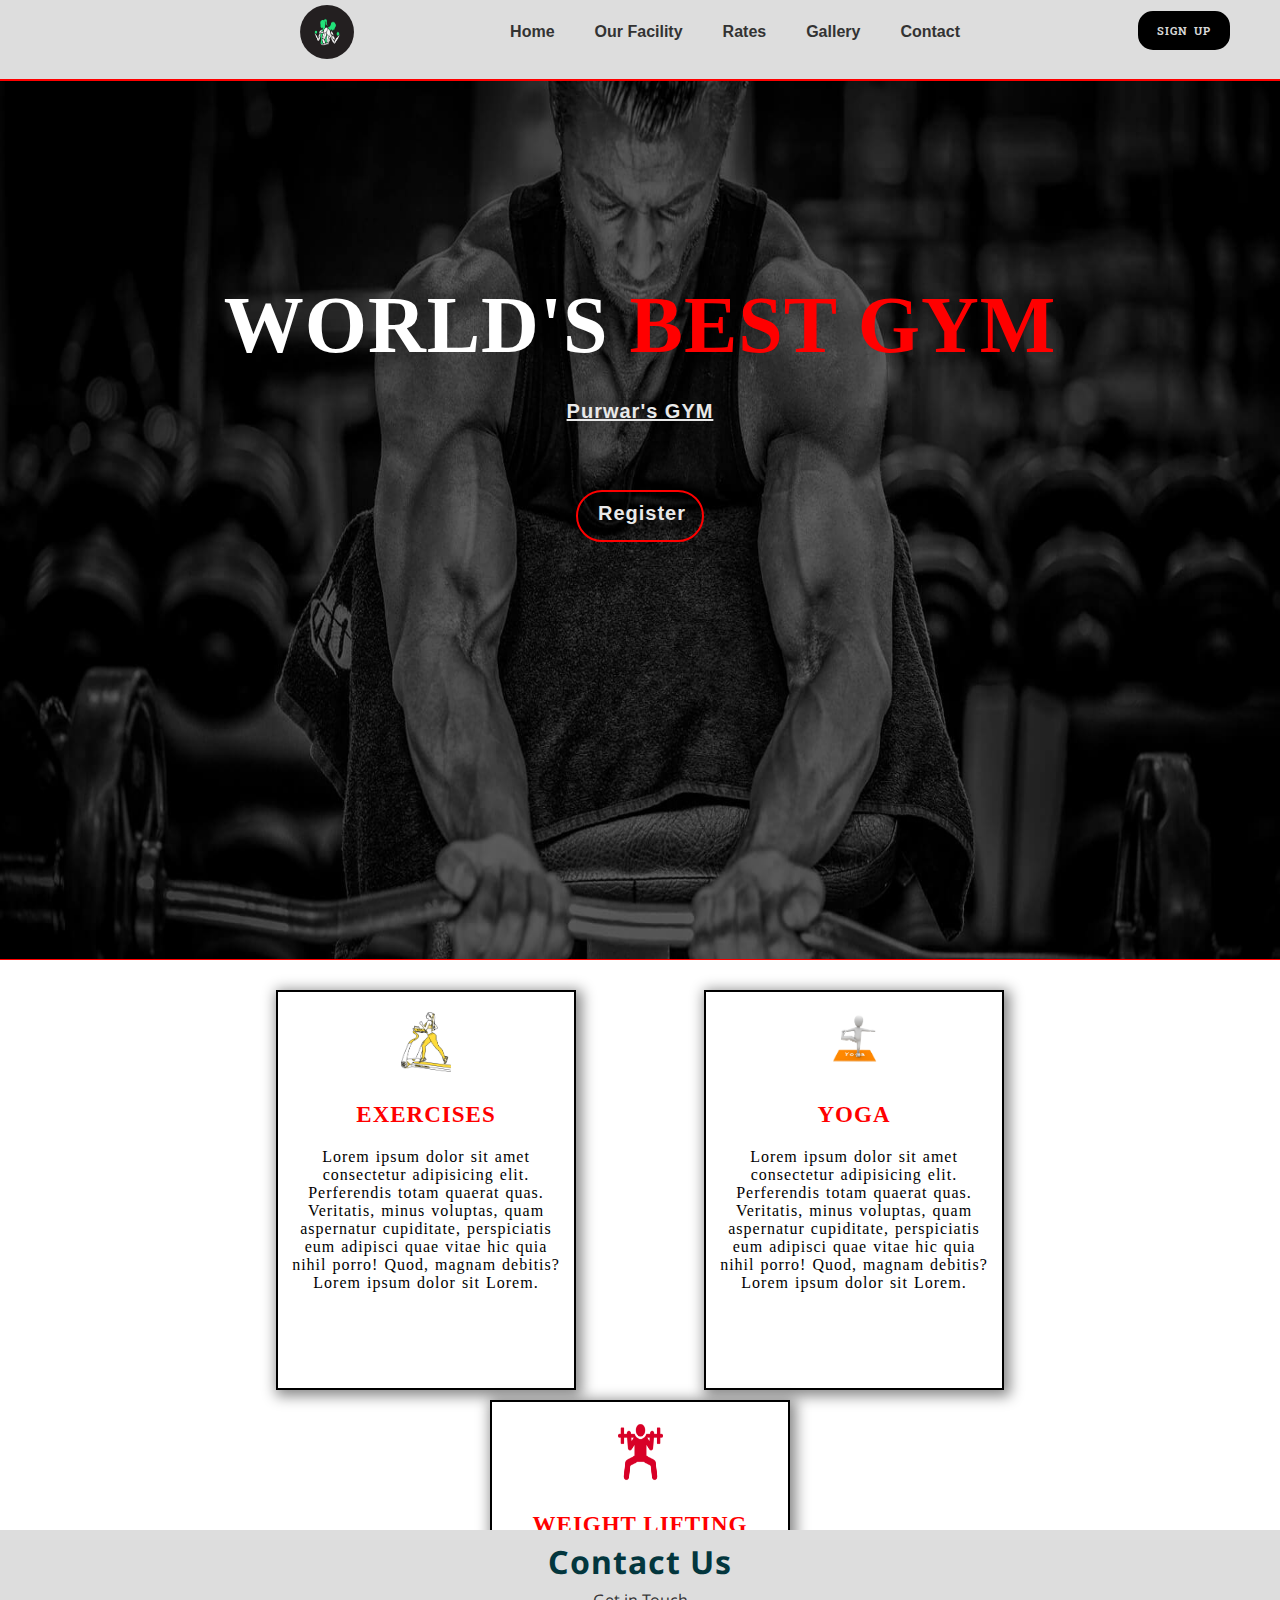
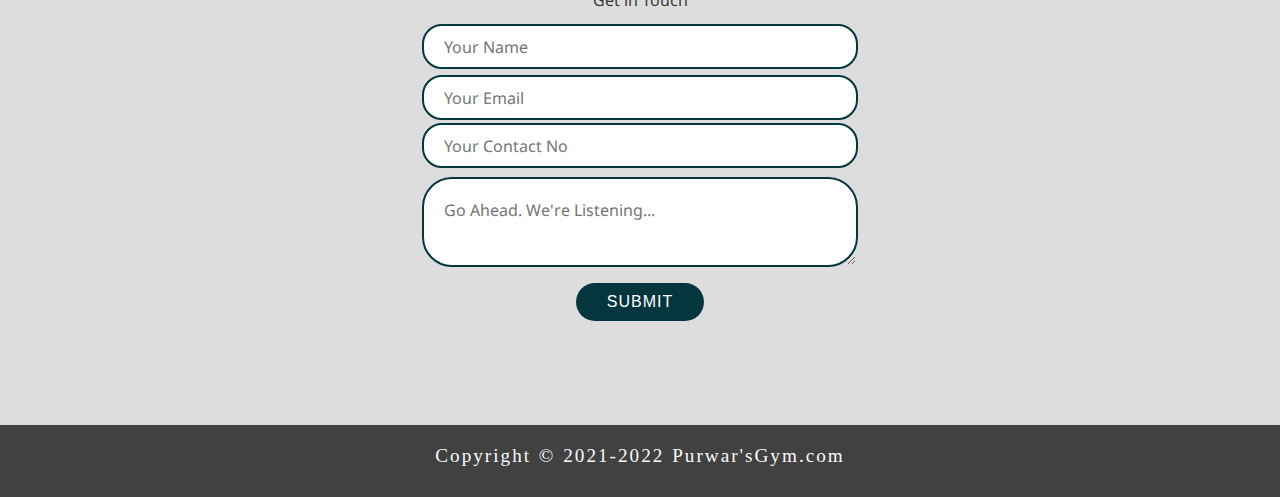
<file: task3,4/index.html>
<!DOCTYPE html>
<html lang="en">
  <head>
    <meta charset="UTF-8" />
    <meta http-equiv="X-UA-Compatible" content="IE=edge" />
    <meta name="viewport" content="width=device-width, initial-scale=1.0" />
    <title>Purwar's GYM | Best GYM in India</title>
    <link rel="stylesheet" href="./CSS/style.css" />
    

    <link rel="preconnect" href="https://fonts.gstatic.com" />
    <link rel="preconnect" href="https://fonts.gstatic.com" />
    <link
      href="https://fonts.googleapis.com/css2?family=Roboto+Slab:wght@400;700&display=swap"
      rel="stylesheet"
    />
    <link rel="preconnect" href="https://fonts.gstatic.com" />
    <link
      href="https://fonts.googleapis.com/css2?family=Noto+Sans&display=swap"
      rel="stylesheet"
    />

  </head>
  <body>
    <header>
      <div id="navbar">
      <nav >
        <div class="left">
          <img src="./img/logo.png" alt="" />
        </div>
        <div class="right">
          <ul>
            <li><a href="http://">Home</a></li>
            <li><a href="http://">Our Facility</a></li>
            <li><a href="http://">Rates</a></li>
            <li><a href="http://">Gallery</a></li>
            <li><a href="http://">Contact</a></li>
          </ul>
          <div>
            <button type="button" class="btn"> <a href="/signup.html" target="_blank"> SIGN UP</a></button>
          </div>
        </div>
      </nav>
    </div>
    </header>
    <main>
      <div>
        <div class="background">
          <img src="./img/slider_01.jpg" alt="" />
        </div>
        <div class="text">WORLD'S <span style="color: red">BEST GYM</span></div>
        <div class="text2">Purwar's GYM</div>
        <div class="register">
          <span> Register</span>
        </div>
      </div>
    </main>
    <section>
      <div class="container">
        <div class="box1">
          <img src="./img/exercises-6156284_1280.png" alt="" />
          <div class="exercise">EXERCISES</div>
          <div class="exertext">
            Lorem ipsum dolor sit amet consectetur adipisicing elit. Perferendis
            totam quaerat quas. Veritatis, minus voluptas, quam aspernatur
            cupiditate, perspiciatis eum adipisci quae vitae hic quia nihil
            porro! Quod, magnam debitis?Lorem ipsum dolor sit Lorem.
          </div>
        </div>
        <div class="box2">
          <img src="./img/yoga-1027245_1920-removebg-preview.png" alt="" />
          <div class="yoga">YOGA</div>
          <div class="yogatext">
            Lorem ipsum dolor sit amet consectetur adipisicing elit. Perferendis
            totam quaerat quas. Veritatis, minus voluptas, quam aspernatur
            cupiditate, perspiciatis eum adipisci quae vitae hic quia nihil
            porro! Quod, magnam debitis?Lorem ipsum dolor sit Lorem.
          </div>
        </div>
        <div class="box3">
          <img src="./img/weightlifting-100x100.png" alt="" />
          <div class="wl">WEIGHT LIFTING</div>
          <div class="wltext">
            Lorem ipsum dolor sit amet consectetur adipisicing elit. Perferendis
            totam quaerat quas. Veritatis, minus voluptas, quam aspernatur
            cupiditate, perspiciatis eum adipisci quae vitae hic quia nihil
            porro! Quod, magnam debitis?Lorem ipsum dolor sit Lorem.
          </div>
        </div>
      </div>

      <div class="contact">
        <h3>Contact Us</h3>
        
        <p id="git">Get in Touch</p>
        <div class="form">
          <form action="" id="form">
            <div class="detail">
              <input
                type="text"
                name="Name"
                id="name"
                placeholder="Your Name"
              />
            </div>
            <div class="detail">
              <input
                type="email"
                name="email"
                id="email"
                placeholder="Your Email"
              />
              <div class="detail">
                <input
                  type="number"
                  name="cno"
                  id="cno"
                  placeholder="Your Contact No"
                />
              </div>
            </div>
            <div class="detail">
            <textarea name="message" id="message" cols="" rows="" placeholder="Go Ahead. We're Listening..."></textarea>
          </div>
          
            <div class="detail">
            <button><span> SUBMIT</span></button>
          </div>
            
          </form>
        </div>
      </div>
    </section>
    <footer>
      <div id="copyright">
        <span> Copyright © 2021-2022 Purwar'sGym.com</span>
      </div>
    </footer>
  </body>
</html>
</file>
<file: task3,4/CSS/style.css>
* {
    margin: 0px;
    padding: 0px;
    box-sizing: border-box;
    
}
html{
    scroll-behavior: smooth;
    font-size: 100%;
}


#navbar {
    
    background-color: rgb(221, 221, 221);
    border-bottom: 2px solid red;
    height: 9vh;
    position: fixed;
    top: 0px;
    width: 100%;
    z-index: 1;
    
    
    
    height: 9vh;
    
}
/* #navbar::after{
    content:"";
    background:url(/img/slider_01.jpg);
    /* position:absolute;
    top: 0px;
    left:0px;
    z-index: 1; */
   

#navbar div img {
  display: inline-block;
  height: 54px;
  width: 54px;
  margin-top: 5px;
  margin-left: 300px;
  border:rgb(221, 221, 221);
  border-radius: 70px;
  
}
.right ul{
    display: flex;
    list-style: none;
    float: right;
    margin-top: -60px;
    margin-right: 300px;
    
}

.right ul a{
    display: block;
    padding: 20px;
    
    text-decoration: none;
    font-family: 'Open Sans', sans-serif;
    font-size: 16px;
    font-weight: 600;
    /* line-height: 21px; */
    color: #333333;
    font-style: normal;
}
.right ul a:hover{
    color: rgb(83, 83, 83);

}
#navbar ul a::after{
    content: "";
    width: 0;
    height: 1.7px;
    background: rgb(83,83,83);
    display: block;
    margin: auto;
    transition: .5s;
    
}
#navbar ul a:hover:after {
    width: 100%;
}
.btn{
    border: 2px solid rgb(0, 0, 0);
    border-radius: 15px;
    background-color: rgb(0, 0, 0);
    /* width: 70px; */
    /* height: 30px; */
    font-size: 11px;
    
    
    font-weight: bold;
    font-family: 'Roboto Slab', serif;
    cursor: pointer;
    position: absolute;
    top: 11px;
    right: 50px;
    color: rgb(216, 216, 216);
    padding: 10px 17px;
    word-spacing: 2px;
    letter-spacing: 1px;
}

.btn a{
    text-decoration: none;
    color:rgb(216, 216, 216);
}
.btn a:hover{
    /* color: black; */
    text-decoration: underline;
    
}

    .background img{
        display: inline-block;
        width: 100%;
        height: 100vh;
        position: absolute;
        top: 60px;
        z-index: -1;
        border-bottom:1px solid red;
        
    }
    

    
    .text{
        /* display: flex; */
        position: absolute;
        top: 280px;
        /* justify-content: center; */
        text-align: center;
        font-weight: 700;
        
        text-decoration: none;
        font-size: 5rem;
        color: rgb(255, 255, 255);
        /* left: 310px; */
        margin: auto;
        
        z-index: auto;
        width: 100%;
        height: 98px;
        padding: 0px;
        
        letter-spacing: 1px;
    } 
    .text2{
        position: absolute; 
        top: 400px; 
        z-index: auto; 
        text-align: center;
        color: rgb(233, 233, 233);
        /* left: 680px; */
        font-weight: bold;
        font-size: 20px;
        margin: auto;
        width: 100%;
        height:41px;
        letter-spacing: 1px;
        text-decoration: underline;
        font-family: Arial, Helvetica, sans-serif;
        
        
    }
    .register{
        position: relative;
        top: 490px;
        border: 2px solid red;
        z-index: auto;
        /* left: 680px ; */
        width: 10vw;
        text-align: center;
        color: rgb(233, 233, 233);
        padding: 10px 20px;
        padding-bottom: 15px;
        font-weight: bold;
        font-size: 20px;
        letter-spacing: 1px;
        border-radius: 50px;
        cursor: pointer;
        margin-right: auto;
        margin-left: auto;
        font-family: -apple-system, BlinkMacSystemFont, 'Segoe UI', Roboto, Oxygen, Ubuntu, Cantarell, 'Open Sans', 'Helvetica Neue', sans-serif;
        
        
    }
    .register:hover{
        background: rgba(73, 73, 73, 0.726);
        /* color: rgb(255, 255, 255); */
    }
    .container{
        /* background-color: rgb(243, 238, 213); */
        display: flex;
        justify-content: center;
        flex-wrap: wrap;
        /* height: 500px; */
        /* border: 2px solid red; */
        width: 100%;
        position: absolute;
        top: 110vh;
        /* bottom: 5vh; */
        /* margin: 20px; */
        
        
    }
    .container .box1{
        border: 2px solid rgb(0, 0, 0);
        width: 300px;
        height:400px;
        background-color: rgb(255, 255, 255);
        margin: 0px 5vw 10px 5vw;
        box-shadow: 3px 3px 13px 3px rgba(0, 0, 0, 0.466);
        overflow: hidden;
    }
    .container .box1 img{
        display: block;
        width:50px;
        height: 60px;
        margin: 20px auto;
        

    }
    .container .box1 .exercise{
        color: rgb(255, 0, 0);
        text-align: center; 
        font-size: 23px ;
        font-family: Cambria, Cochin, Georgia, Times, 'Times New Roman', serif;
        letter-spacing: 1px;
        font-weight: bold;
        padding: 10px;
        
    }
    .container .box1 .exertext{
        text-align: center;
        
        padding: 10px;
        word-spacing: 1px;
        letter-spacing: 1px;
    }
    .container .box2{
        height: 400px;
        width: 300px;
        background-color: rgb(255, 255, 255);
        border: 2px solid rgb(0, 0, 0);
        overflow: hidden;
        margin: 0px 5vw 10px 5vw;
        /* overflow: hidden; */
        box-shadow: 3px 3px 13px 3px rgba(0, 0, 0, 0.466);
        
    }
    .container .box2 img{
        display: block;
        height: 60px;
        width: 50px;
        margin: 20px auto;
    }
    .container .box2 .yoga{
        color: red;
        text-align: center;
        font-size: 23px;
        letter-spacing: 1px;
        font-weight: bold;
        font-family: Cambria, Cochin, Georgia, Times, 'Times New Roman', serif;
        padding: 10px;
    }
    .container .box2 .yogatext{
        text-align: center;
        
        padding: 10px;
        word-spacing: 1px;
        letter-spacing: 1px;
    }
    .container .box3{
        height: 400px;
        width: 300px;
        border: 2px solid rgb(0, 0, 0);
        overflow: hidden;
        margin: 0px 5vw 10px 5vw;
        box-shadow: 3px 3px 13px 3px rgba(0, 0, 0, 0.466) ;
        background-color: rgb(255, 255, 255);
        
        
    }
    .container .box3 img{
        display: block;
        
        height: 60px;
        width: 45px;
        margin: 20px auto;
    }
    .container .box3 .wl{
        text-align: center;
        color: red;
        font-weight: bold;
        padding: 10px;
        
        letter-spacing: 1px;
        font-family: Cambria, Cochin, Georgia, Times, 'Times New Roman', serif;
        font-size: 23px;
    }
    .container .box3 .wltext{
        text-align: center;
        
        padding: 10px;
        word-spacing: 1px;
        letter-spacing: 1px;
    }
    .contact{
        display: inline-block;
        width: 100%;
        height: 55vh;
        text-align: center;
        position: absolute;
        top: 170vh;
        /* border: 2px solid red; */
        
        font-family: 'Noto Sans', sans-serif;
        margin-bottom: 10px;
       color: #03363d;
        background-color: rgb(221, 221, 221);
        

    }
    .contact h3{
        margin-top: 10px;
        font-size: 2rem;
        letter-spacing: 1px;
    }
    #git{
        margin-top: 6px;
        color: rgba(39, 39, 39, 0.918);
    }
    .form{
        margin: 10px;
        /* border: 2px solid red; */
        
    }
    #form .detail {
        padding: 3px;
        
    }

#form .detail input{
    width: 34vw;
    height: 5vh;
    padding: 20px;
    border: 2px solid #03363d;
    border-radius: 20px;
    font-family: inherit;
    font-weight: 400;
    font-size: 1rem;
    outline: none;
    line-height: inherit;
    
}

#form .detail textarea{
    width: 34vw;
    height: 10vh;
    padding: 20px;
    border: 2px solid #03363d;
    border-radius: 30px;
    font-family: inherit;
    font-weight: 400;
    font-size: 1rem;
    outline: none;
}
.detail button{
    
    background-color: #03363d;
    padding: 10px;
    border: none  ;
    width: 10vw;
    /* height: 30px; */
    margin: 5px;
    cursor: pointer;
    border-radius: 20px;
    
    
}
.detail button:hover{
     background-color: black;
}
.detail button span{
    display: block;
    color: white;
    font-size: 1rem;
    letter-spacing: 1px;
    font-weight: 100;
}
#copyright{
    display: block;
    /* border: 2px solid black; */
    background-color: rgba(0, 0, 0, 0.747);
    position: absolute;
    top: 225vh;
    width: 100%;
    height: 8vh;
    text-align: center;
    word-spacing: 1px;
    letter-spacing: 2px;
    color: #f8f9fa;
    padding-top: 20px;
    font-size: 1.2rem;
    z-index: 1;
}
#copyright span{
    font-weight: 200;
    font-family: Cambria, Cochin, Georgia, Times, 'Times New Roman', serif;
}

/* @media only screen and (max-width:1285px) and (min-width:750px) {
    
    .contact{
        position: absolute;
        top: 227vh;
    }
    #copyright{
        position: absolute;
        top: 282vh;
    }
}
@media only screen and (max-width:1285px) and (min-width:750px) {
    #navbar{
       height: 15vh;
    }
    .right ul{
        position: absolute;
        top: 15vh;
        left: 25vw;
    }
    .btn{
        top: 8vh;
        right: 10vw;
        padding: 10px 10px;
    }
    #navbar div img {
        display: block;
        margin: 3px auto;
        
    }

} */
</file>
